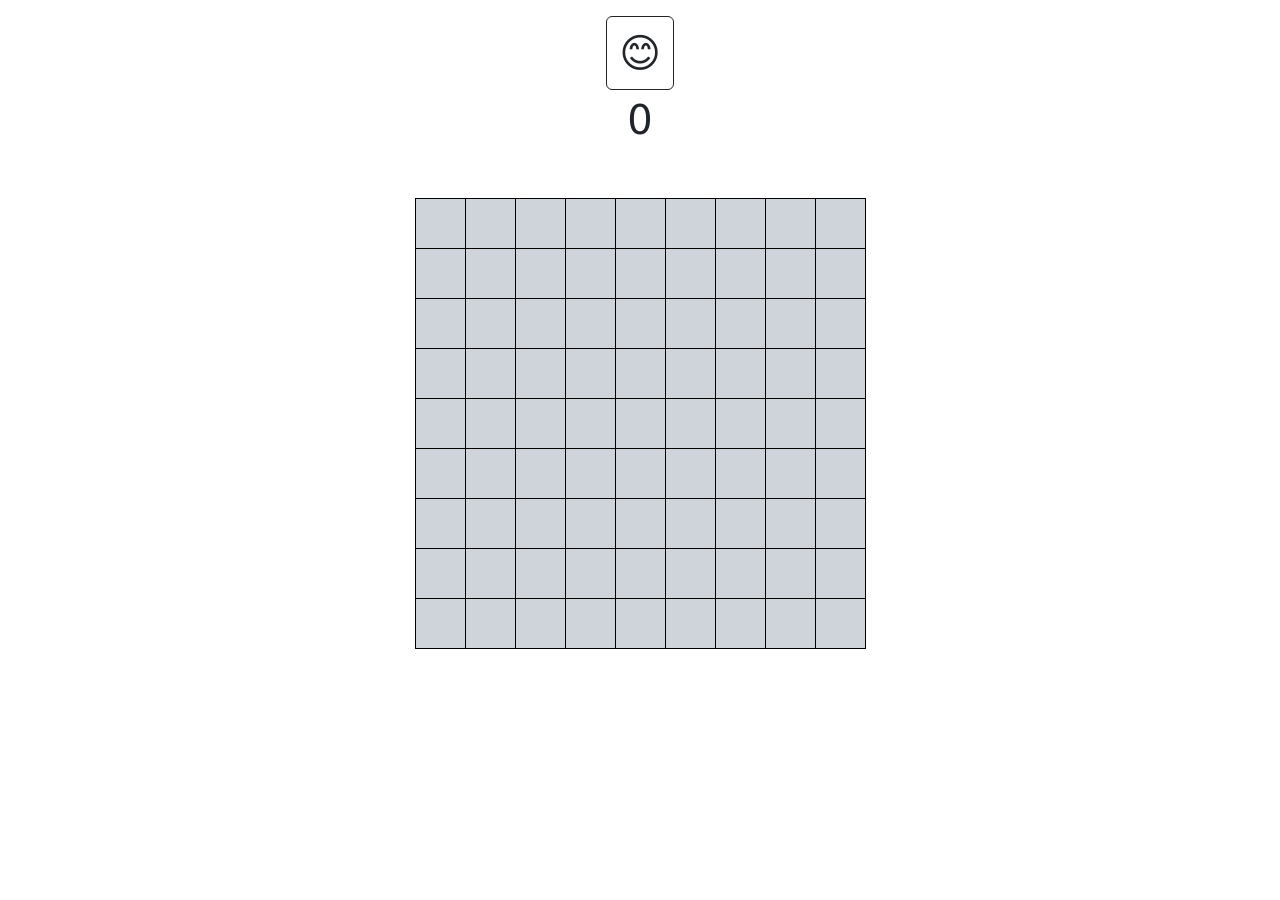
<file: public/index.html>
<!DOCTYPE html>
<html lang="ja">
<head>
  <meta charset="UTF-8">
  <meta name="viewport" content="width=device-width, initial-scale=1.0">
  <title>mineSweeper</title>
  <link href="https://cdn.jsdelivr.net/npm/bootstrap@5.3.0/dist/css/bootstrap.min.css" rel="stylesheet" integrity="sha384-9ndCyUaIbzAi2FUVXJi0CjmCapSmO7SnpJef0486qhLnuZ2cdeRhO02iuK6FUUVM" crossorigin="anonymous">
  <link href="stylesheet.css" rel="stylesheet">
</head>
<body>
  <button id="resetButton" class="d-block fs-1 mx-auto btn-outline-dark btn mt-3">😊</button>
  <div id="flagCount" class="fs-1 text-center"></div>
  <table class="table table-bordered w-auto mx-auto mt-5 border-black">
    <tbody id="gridTbody"></tbody>
  </table>
  <script src="https://cdn.jsdelivr.net/npm/bootstrap@5.3.0/dist/js/bootstrap.bundle.min.js" integrity="sha384-geWF76RCwLtnZ8qwWowPQNguL3RmwHVBC9FhGdlKrxdiJJigb/j/68SIy3Te4Bkz" crossorigin="anonymous"></script>
  <script src="index.js"></script>
</body>
</html>
</file>
<file: public/stylesheet.css>
.table > tbody > tr > .cell {
  color: white;
  width: 50px;
  height: 50px;
}

.table > tbody > tr > .notFreeCell {
  background-color: #ced4da;
}

.table > tbody > tr > .freeCell {
  background-color: #495057;
}
</file>
